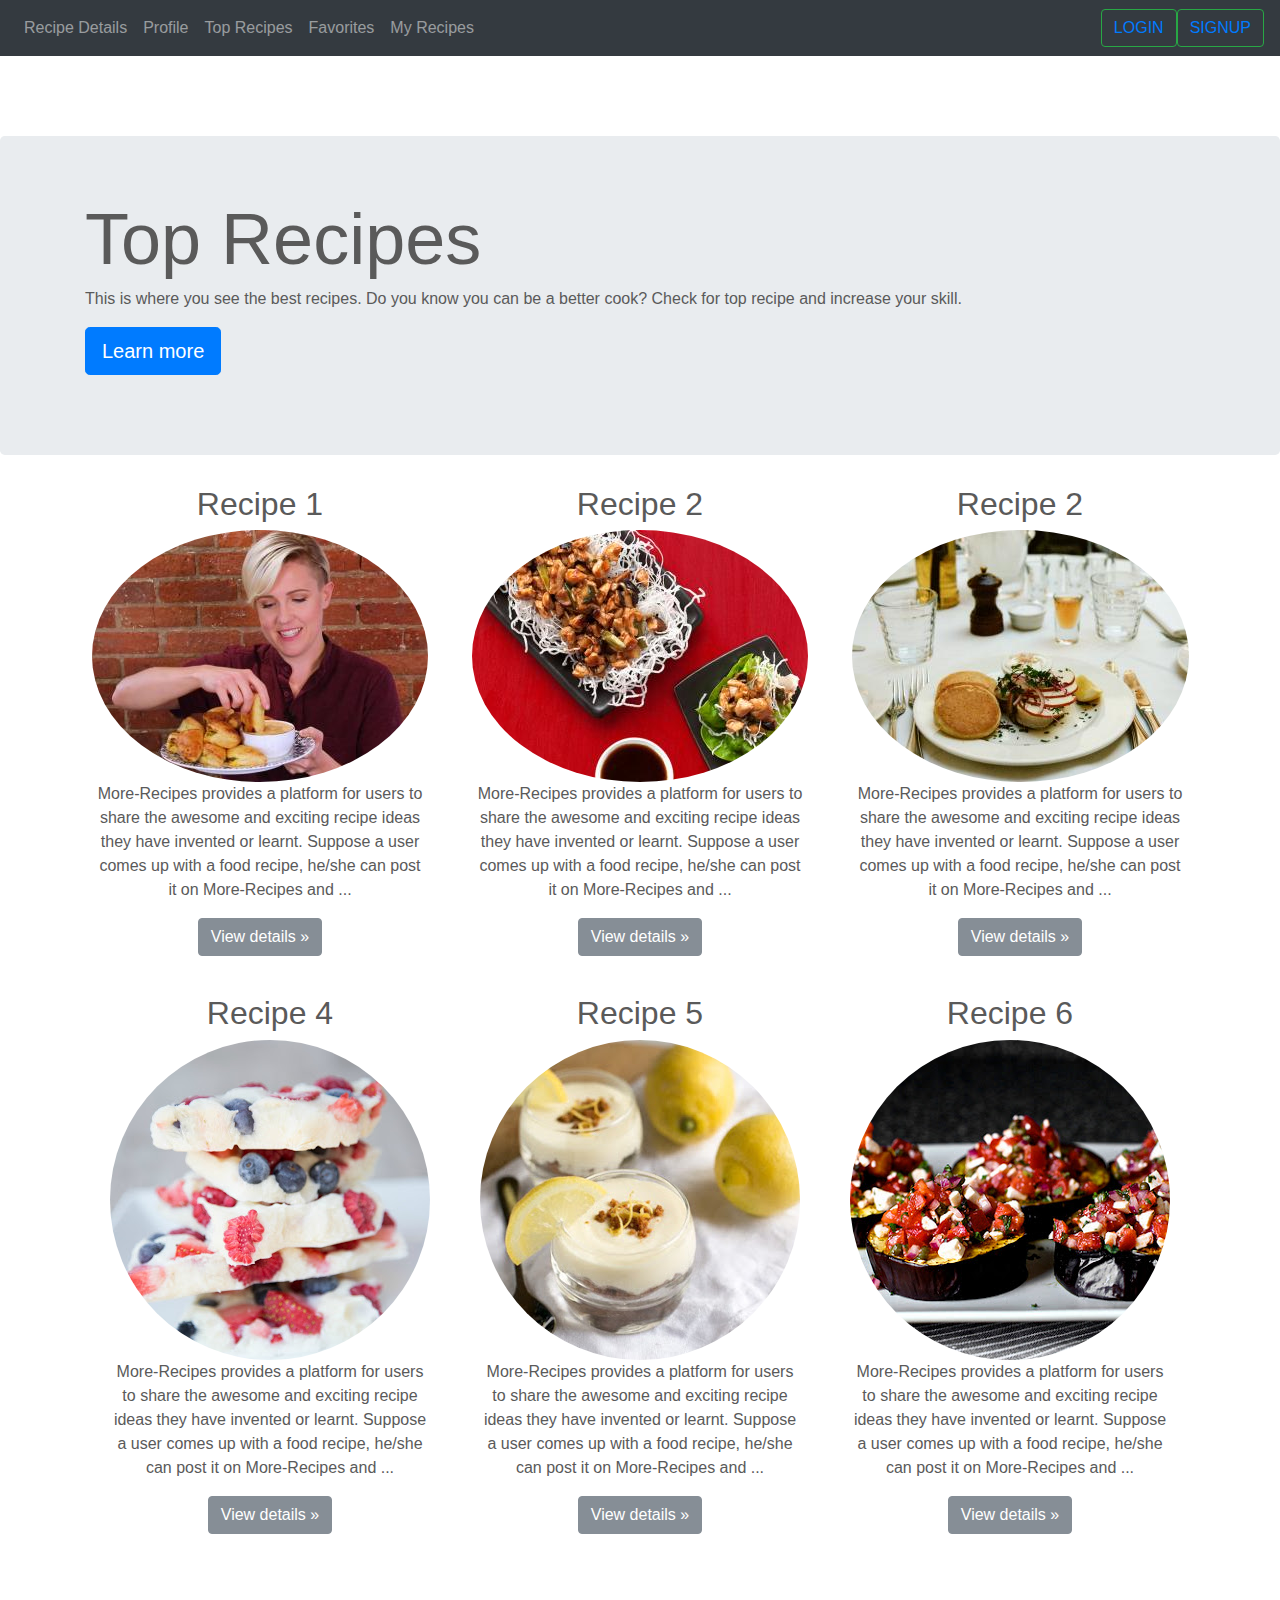
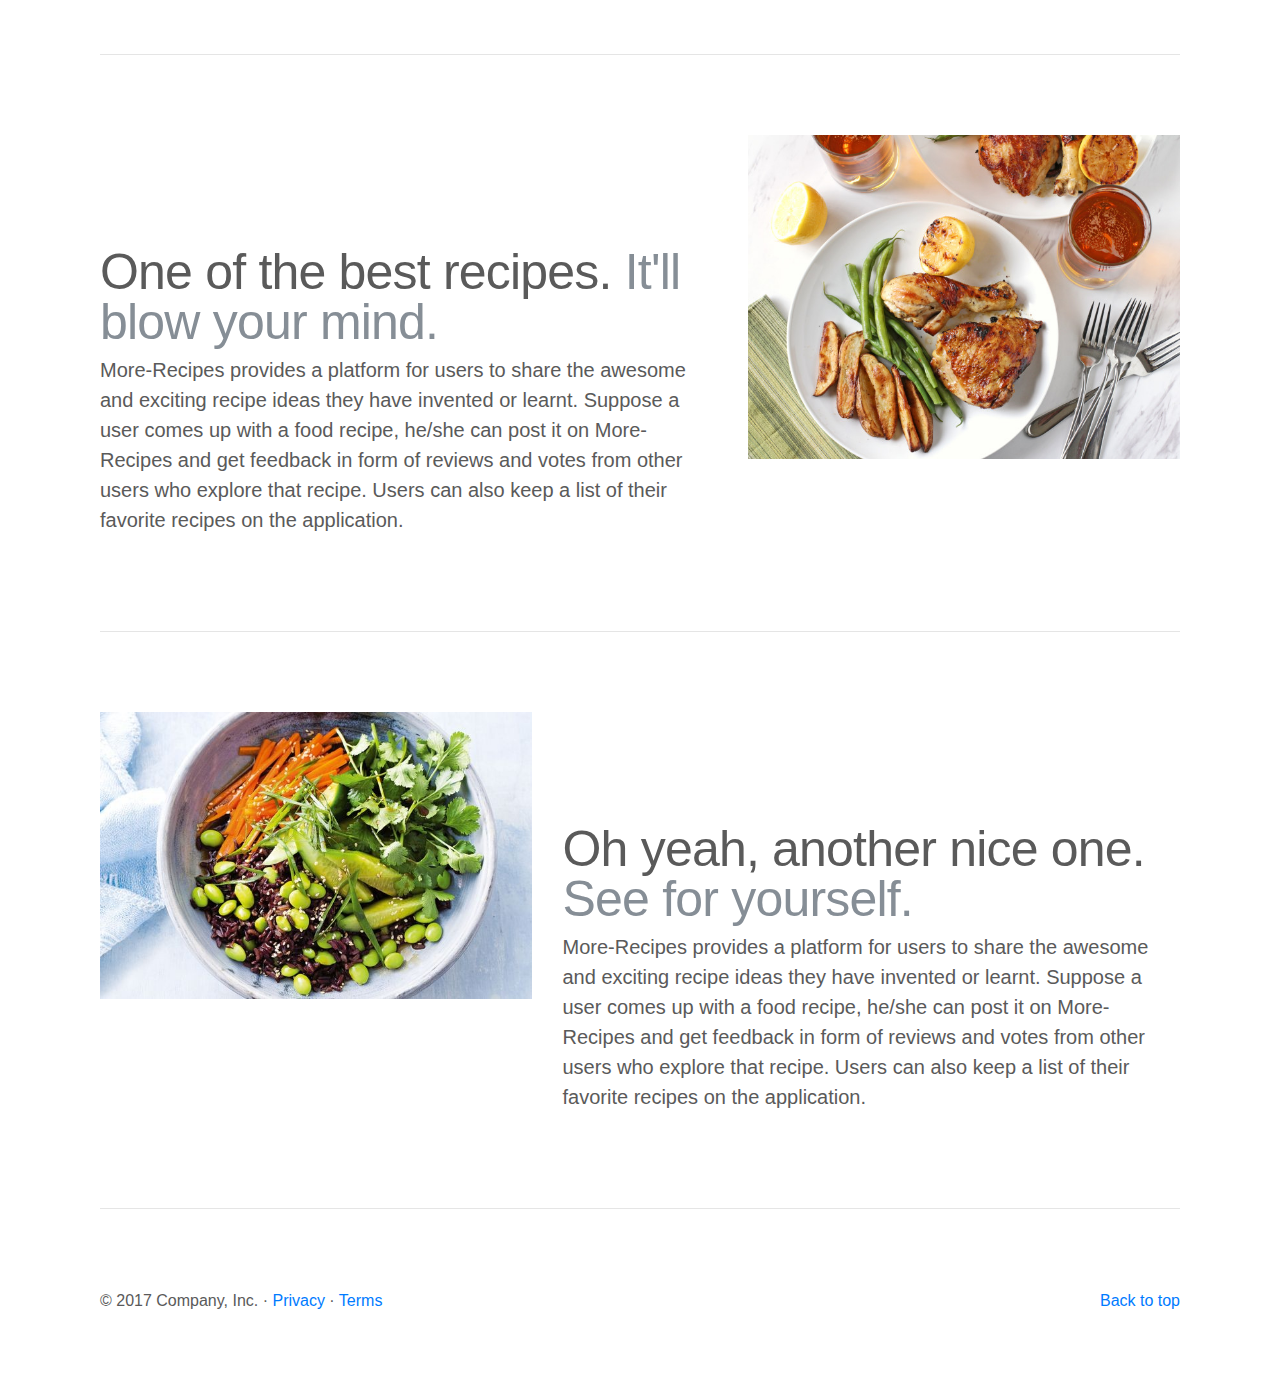
<file: index.html>
<!DOCTYPE html>
<html lang="en">
  <head>
    <meta charset="utf-8">
    <meta name="viewport" content="width=device-width, initial-scale=1, shrink-to-fit=no">
    
    <title>Welcome to more recipes.</title>

        <link rel="stylesheet" href="css/bootstrap.css">
        <link rel="shortcut icon" type="image/png" href="images/favicon.png"/>
    <link href="../css/jumbotron.css" rel="stylesheet">


    <link href="css/carousel.css" rel="stylesheet">
  </head>
  <body>

    <nav class="navbar navbar-expand-md navbar-dark fixed-top bg-dark">
      
      <div class="collapse navbar-collapse" id="navbarCollapse">
        <ul class="navbar-nav mr-auto">
          <li class="nav-item">
            <a class="nav-link" href="html/recipedetails.html">Recipe Details <span class="sr-only"></span></a>
          </li>
          <li class="nav-item">
            <a class="nav-link" href="html/myprofile.html">Profile</a>
          </li>
          <li class="nav-item">
            <a class="nav-link" href="html/toprecipes.html">Top Recipes</a>
          </li>
            <li class="nav-item">
            <a class="nav-link" href="html/favoriterecipes.html">Favorites</a>
          </li>
                    <li class="nav-item">
            <a class="nav-link" href="html/myrecipes.html">My Recipes</a>
          </li>
        </ul>
        <form class="form-inline mt-2 mt-md-0">
              <submit class="btn btn-outline-success my-2 my-sm-0" type="submit"><a href="html/login.html">LOGIN</a></submit><br>
            	<submit class="btn btn-outline-success my-2 my-sm-0" type="submit"><a href="html/signup.html">SIGNUP</a></submit>
        </form>
      </div>
    </nav>

    <div id="myCarousel" class="carousel slide" data-ride="carousel">
      </div><br/>
    
    <div class="jumbotron">
      		<div class="container">
        		<h1 class="display-3">Top Recipes</h1>
        		<p>This is where you see the best recipes. Do you know you can be a better cook? Check for top recipe and increase your skill.</p>
        		<p><a class="btn btn-primary btn-lg" href="#" role="button">Learn more</a></p>
      		</div>
    	</div>
    

    <div class="container marketing">

          <div class="row">
        <div class="col-lg-4">

          <h2>Recipe 1</h2>
          <img src="images/top1.jpeg" class="rounded-circle">
           <p>More-Recipes provides a platform for users to share the awesome and exciting  recipe ideas they have invented or learnt.  Suppose a user comes up with a food recipe,  he/she can post it on More-Recipes and ... </p>
          <p><a class="btn btn-secondary" href="#" role="button">View details &raquo;</a></p>
          
        </div>        
        <div class="col-lg-4">

          <h2>Recipe 2</h2>
          <img src="images/top2.jpeg" class="rounded-circle">
           <p>More-Recipes provides a platform for users to share the awesome and exciting  recipe ideas they have invented or learnt.  Suppose a user comes up with a food recipe,  he/she can post it on More-Recipes and ... </p>
          <p><a class="btn btn-secondary" href="#" role="button">View details &raquo;</a></p>
          
        </div>       
         <div class="col-lg-4">

          <h2>Recipe 2</h2>
           <img src="images/top3.jpeg" class="rounded-circle">
           <p>More-Recipes provides a platform for users to share the awesome and exciting  recipe ideas they have invented or learnt.  Suppose a user comes up with a food recipe,  he/she can post it on More-Recipes and ... </p>
          <p><a class="btn btn-secondary" href="#" role="button">View details &raquo;</a></p>
          


        </div>
      </div>

          <div class="container marketing">

          <div class="row">
        <div class="col-lg-4">

          <h2>Recipe 4</h2>
          <img src="images/top7.jpg" class="rounded-circle">
           <p>More-Recipes provides a platform for users to share the awesome and exciting  recipe ideas they have invented or learnt.  Suppose a user comes up with a food recipe,  he/she can post it on More-Recipes and ... </p>
          <p><a class="btn btn-secondary" href="#" role="button">View details &raquo;</a></p>
          
        </div>        
        <div class="col-lg-4">

          <h2>Recipe 5</h2>
          <img src="images/top5.jpg" class="rounded-circle">
           <p>More-Recipes provides a platform for users to share the awesome and exciting  recipe ideas they have invented or learnt.  Suppose a user comes up with a food recipe,  he/she can post it on More-Recipes and ... </p>
          <p><a class="btn btn-secondary" href="#" role="button">View details &raquo;</a></p>
          
        </div>       
         <div class="col-lg-4">

          <h2>Recipe 6</h2>
           <img src="images/top6.jpg" class="rounded-circle">
           <p>More-Recipes provides a platform for users to share the awesome and exciting  recipe ideas they have invented or learnt.  Suppose a user comes up with a food recipe,  he/she can post it on More-Recipes and ... </p>
          <p><a class="btn btn-secondary" href="#" role="button">View details &raquo;</a></p>
          
          

        </div>
      </div>



      <hr class="featurette-divider">

      <div class="row featurette">
        <div class="col-md-7">
          <h2 class="featurette-heading">One of the best recipes. <span class="text-muted">It'll blow your mind.</span></h2>
          <p class="lead">More-Recipes provides a platform for users to share the awesome and exciting  recipe ideas they have invented or learnt.  Suppose a user comes up with a food recipe,  he/she can post it on More-Recipes and  get feedback in form of reviews and votes from other users who explore that recipe. Users can also keep a list of their favorite recipes on the application.</p>
        </div>
        <div class="col-md-5">
          <img class="featurette-image img-fluid mx-auto"src="images/home3.jpg">
        </div>
      </div>

      <hr class="featurette-divider">

      <div class="row featurette">
        <div class="col-md-7 order-md-2">
          <h2 class="featurette-heading">Oh yeah, another nice one. <span class="text-muted">See for yourself.</span></h2>
          <p class="lead">More-Recipes provides a platform for users to share the awesome and exciting  recipe ideas they have invented or learnt.  Suppose a user comes up with a food recipe,  he/she can post it on More-Recipes and  get feedback in form of reviews and votes from other users who explore that recipe. Users can also keep a list of their favorite recipes on the application.</p>
        </div>
        <div class="col-md-5 order-md-1">
          <img class="featurette-image img-fluid mx-auto" src="images/home2.jpeg">
        </div>
      </div>

      

      <hr class="featurette-divider">

      <!-- /END THE FEATURETTES -->


      <!-- FOOTER -->
      <footer>
        <p class="float-right"><a href="#">Back to top</a></p>
        <p>&copy; 2017 Company, Inc. &middot; <a href="#">Privacy</a> &middot; <a href="#">Terms</a></p>
      </footer>

    </div>
  </body>
</html>
</file>
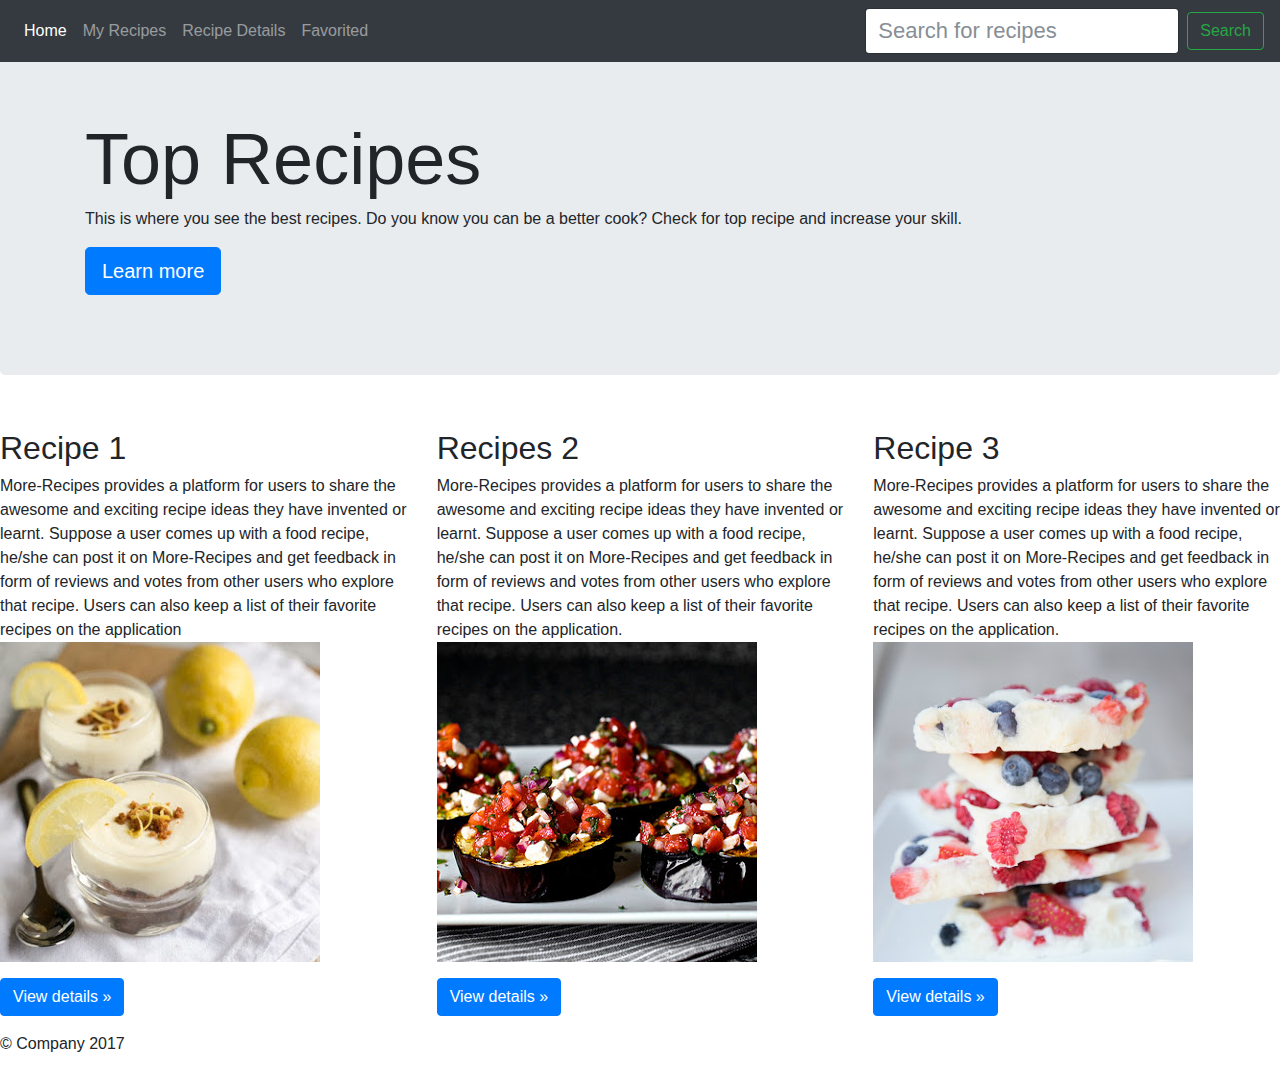
<file: html/favoriterecipes.html>
<!DOCTYPE html>
<html lang="en">
    <head>
        <meta charset="utf-8">
        <meta name="viewport" content="width=device-width, initial-scale=1, shrink-to-fit=no">
        <meta name="description" content="Welcome to top recipes">
        <meta name="author" content="Jendy Jasper">
    
        <title>Top recipes</title>
        <link rel="stylesheet" href="../css/bootstrap.css">

        <link href="../css/jumbotron.css" rel="stylesheet">
        <link rel="shortcut icon" type="image/png" href="../images/favicon.png"/>

    </head>

    <body>

        <nav class="navbar navbar-expand-md navbar-dark fixed-top bg-dark">
     
            <div class="collapse navbar-collapse" id="navbarsExampleDefault">
                <ul class="navbar-nav mr-auto">
                    <li class="nav-item active">
                        <a class="nav-link" href="../index.html">Home <span class="sr-only">(current)</span></a>
                    </li>
                    <li class="nav-item">
           				<a class="nav-link" href="../html/myrecipes.html">My Recipes</a>
         			</li>
          			<li class="nav-item">
            			<a class="nav-link" href="../html/recipedetails.html">Recipe Details</a>
            		</li>
            		<li class="nav-item">
                		<a class="nav-link" href="../html/toprecipes.html">Favorited</a>
          			</li>
          
        		</ul>
        		<form class="form-inline my-2 my-lg-0">
            	<input class="form-control mr-sm-2" type="text" placeholder="Search for recipes" aria-label="Search">
            	<button class="btn btn-outline-success my-2 my-sm-0" type="submit">Search</button>
        		</form>
      		</div>
    	</nav>

        <div class="jumbotron">
      		<div class="container">
        		<h1 class="display-3">Top Recipes</h1>
        		<p>This is where you see the best recipes. Do you know you can be a better cook? Check for top recipe and increase your skill.</p>
        		<p><a class="btn btn-primary btn-lg" href="#" role="button">Learn more</a></p>
      		</div>
    	</div><br>
    <div id="myCarousel" class="carousel slide" data-ride="carousel">
      </div>

    <div id="myCarousel" class="carousel slide" data-ride="carousel">
</div>

	    <div class="row">
	        <div class="col-lg-4">
		          <h2>Recipe 1</h2>
		          <p>More-Recipes provides a platform for users to share the awesome and exciting  recipe ideas they have invented or learnt.  Suppose a user comes up with a food recipe,  he/she can post it on More-Recipes and  get feedback in form of reviews and votes from other users who explore that recipe. Users can also keep a list of their favorite recipes on the application <img src="../images/top5.jpg"> </p>
		          <p><a class="btn btn-primary" href="#" role="button">View details &raquo;</a></p>
		        </div>
		        <div class="col-lg-4">
		          <h2>Recipes 2</h2>
		          <p>More-Recipes provides a platform for users to share the awesome and exciting  recipe ideas they have invented or learnt.  Suppose a user comes up with a food recipe,  he/she can post it on More-Recipes and  get feedback in form of reviews and votes from other users who explore that recipe. Users can also keep a list of their favorite recipes on the application.<img src="../images/top6.jpg"> </p>
		          <p><a class="btn btn-primary" href="#" role="button">View details &raquo;</a></p>
		       </div>
		        <div class="col-lg-4">
		          <h2>Recipe 3</h2>
		          <p>More-Recipes provides a platform for users to share the awesome and exciting  recipe ideas they have invented or learnt.  Suppose a user comes up with a food recipe,  he/she can post it on More-Recipes and  get feedback in form of reviews and votes from other users who explore that recipe. Users can also keep a list of their favorite recipes on the application. <img src="../images/top7.jpg"> </p>
		          <p><a class="btn btn-primary" href="#" role="button">View details &raquo;</a></p>
		        </div>
	     </div>

	     <footer class="footer">
	     	<p>&copy; Company 2017</p>
	     </footer>

	    </div>
	  </body>
</html>
</file>
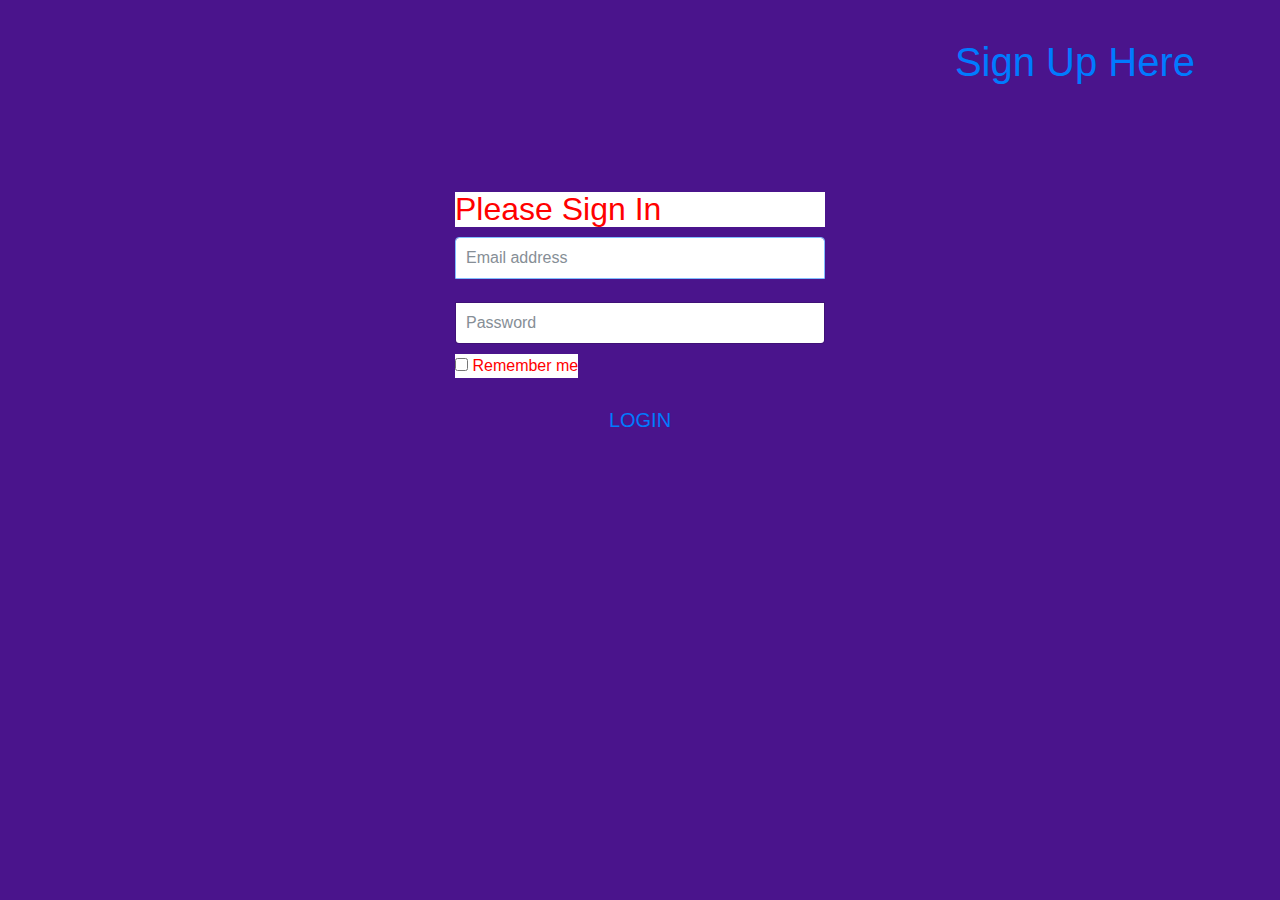
<file: html/login.html>
<!DOCTYPE html>
<html lang="en">
  	<head>
    	<meta charset="utf-8">
    	<meta name="viewport" content="width=device-width, initial-scale=1, shrink-to-fit=no">
   

    	<title>Signin Template for Bootstrap</title>

    	<link rel="stylesheet" href="../css/bootstrap.css">
    	<link href="../css/signin.css" rel="stylesheet">
      <link rel="shortcut icon" type="image/png" href="../images/favicon.png"/>

  	</head>

  	<body>

    	<div class="container myimage">
      		<div class="mysignup"><a href="../html/signup.html"><h1>Sign Up Here</h1></a></div>
      			<form class="form-signin">
        			<h2 class="form-signin-heading mycolor">Please Sign In</h2>
        			<label for="inputEmail" class="sr-only">Email address</label>
        			<input type="email" id="inputEmail" class="form-control" placeholder="Email address" required autofocus><br>
        			<label for="inputPassword" class="sr-only">Password</label>
        			<input type="password" id="inputPassword" class="form-control" placeholder="Password" required>
        				<div class="checkbox">
          				<label class="mycolor">
            			<input type="checkbox" value="remember-me"> Remember me
          				</label>
        			</div>
        			<submit class="btn btn-lg btn-block" type="submit"><a href="../index.html">LOGIN</a></submit>
      			</form>

    	</div>
  </body>
</html>
</file>
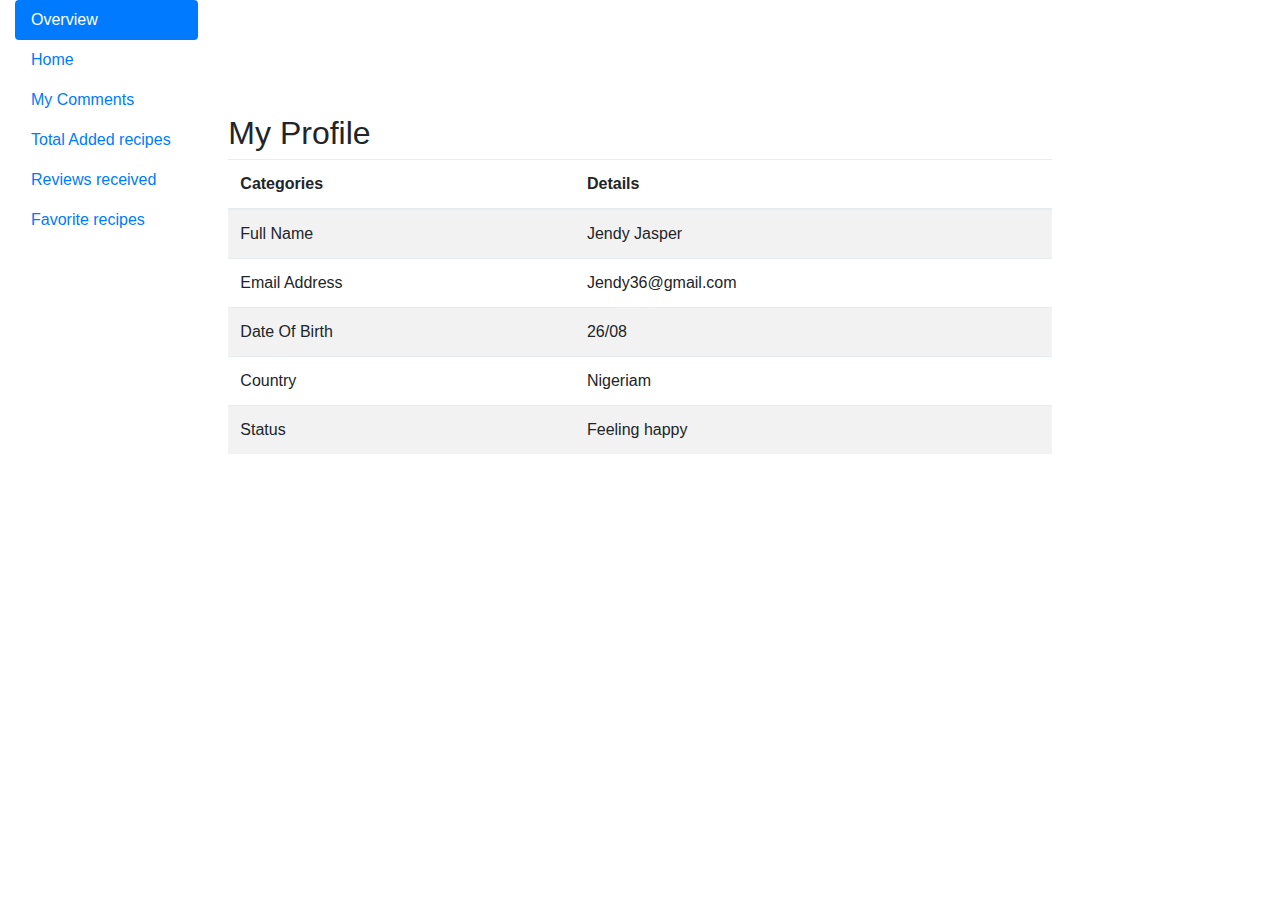
<file: html/myprofile.html>
<!DOCTYPE html>
<html lang="en">
    <head>
        <meta name="viewport" content="width=device-width, initial-scale=1, shrink-to-fit=no">

        <title>profile page</title>

        <link rel="stylesheet" href="../css/bootstrap.css">
    	<link rel="stylesheet" type="text/css" href="../css/dashboard.css">
      <link rel="shortcut icon" type="image/png" href="../images/favicon.png"/>

    </head>

    <body>
   
    <div class="container-fluid">
        <div class="row">
            <nav class="col-sm-3 col-md-2 hidden-xs-down bg-faded sidebar">
                <ul class="nav nav-pills flex-column">
		            <li class="nav-item">
		                <a class="nav-link active" href="#">Overview <span class="sr-only">(current)</span></a>
		            </li>
		            <li class="nav-item">
		                <a class="nav-link" href="../index.html">Home <span class="sr-only">(current)</span></a>
		            </li>
		            <li class="nav-item">
		                <a class="nav-link" href="#">My Comments</a>
		            </li>
		            <li class="nav-item">
		                <a class="nav-link" href="#">Total Added recipes</a>
		            </li>
		            <li class="nav-item">
		                <a class="nav-link" href="#">Reviews received</a>
		            </li>
		          </ul>

		        <ul class="nav nav-pills flex-column">
		            <li class="nav-item">
		                <a class="nav-link" href="../html/favoriterecipes.html">Favorite recipes</a>
		              
		            </li>

		        </ul>

		        <ul class="nav nav-pills flex-column">

		          </ul>
        </nav>
<div class="dash">
        <main class="col-sm-9 offset-sm-3 col-md-10 offset-md-2 pt-3">
         

          <h2>My Profile</h2>
          <div class="table-responsive">
            <table class="table table-striped">
              <thead>
                <tr>
                  <th>Categories</th>
                  <th>Details</th>

                </tr>
              </thead>
              <tbody>
                <tr>
                  <td>Full Name</td>
                  <td>Jendy Jasper</td>

                </tr>
                <tr>
                  <td>Email Address</td>
                  <td>Jendy36@gmail.com</td>

                </tr>
                <tr>
                  <td>Date Of Birth</td>
                  <td>26/08</td>

                </tr>
                <tr>
                  <td>Country</td>
                  <td>Nigeriam</td>

                </tr>
                <tr>
                  <td>Status</td>
                  <td>Feeling happy</td>

                </tr>
                
              </tbody>
            </table>
          </div>
        </main>
      </div>
    </div>
</div>

  </body>
</html>
</file>
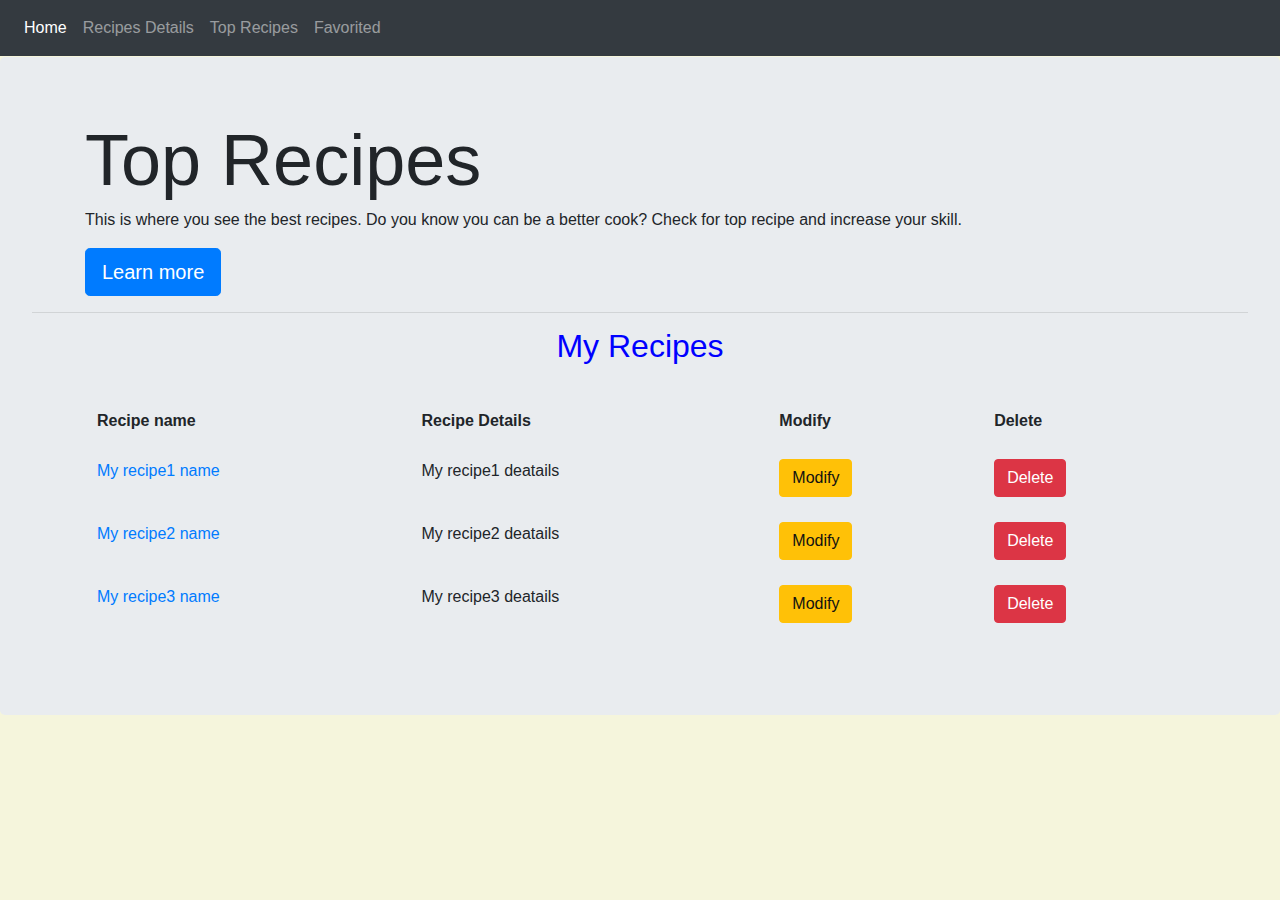
<file: html/myrecipes.html>
<!DOCTYPE html>
<html>
<head>
    <link rel="stylesheet" type="text/css" href="../css/bootstrap.css">

    <link rel="stylesheet" type="text/css" href="../css/basic.css">
    <link rel="shortcut icon" type="image/png" href="../images/favicon.png"/>

    <script type="text/javascript"src="../js/basic.js"></script>
	<title>My Recipes</title>
</head>
<body>
    <nav class="navbar navbar-expand-md navbar-dark fixed-top bg-dark">
     
        <div class="collapse navbar-collapse" id="navbarsExampleDefault">
            <ul class="navbar-nav mr-auto">
                <li class="nav-item active">
                     <a class="nav-link" href="../index.html">Home <span class="sr-only">(current)</span></a>
                </li>
                <li class="nav-item">
                    <a class="nav-link" href="../html/recipedetails.html">Recipes Details</a>
                </li>
                <li class="nav-item">
                    <a class="nav-link" href="../html/toprecipes.html">Top Recipes</a>
                </li>
                <li class="nav-item">
                    <a class="nav-link" href="../html/favoriterecipes.html">Favorited</a>
                </li>
          
            </ul>
        </div>
        </nav><br>
    <hr>
    <div class="container">
    </div>
    <div class="jumbotron">
        <div class="container">
            <h1 class="display-3">Top Recipes</h1>
            <p>This is where you see the best recipes. Do you know you can be a better cook? Check for top recipe and increase your skill.</p>
            <p><a class="btn btn-primary btn-lg" href="#" role="button">Learn more</a></p>
        </div>
    <hr>
    <div class="top">
        <h2>My Recipes</h2>
    
    </div>

    <br>

    <div class="container">
        <table class="table table-hover table-responsive">
            <thead>
                <tr>
                    <th>Recipe name</th>
                    <th>Recipe Details</th>
                    <th>Modify</th>
                    <th>Delete</th>
                </tr>
            </thead>

            
            <tbody>
                <tr>
                    <td><a href="#">My recipe1 name</a></td>
                    <td>My recipe1 deatails</td>
                    <td><input type="button" name="modify" value="Modify" class="btn btn-warning" onclick="confirmModify()"></td>
                    <td><input type="button" name="modify" value="Delete" class="btn btn-danger" onclick="getConfirmation()"></td>
                </tr>
                <tr>
                    <td><a href="#">My recipe2 name</a></td>
                    <td>My recipe2 deatails</td>
                    <td><input type="button" name="modify" value="Modify" class="btn btn-warning" onclick="confirmModify()"></></td>
                    <td><input type="button" name="modify" value="Delete" class="btn btn-danger" onclick="getConfirmation()"></td>
                </tr>
                <tr>
                    <td><a href="#">My recipe3 name</a></td>
                    <td>My recipe3 deatails</td>
                    <td><input type="button" name="modify" value="Modify" class="btn btn-warning" onclick="confirmModify()"></></td>
                    <td><input type="button" name="modify" value="Delete" class="btn btn-danger" onclick="getConfirmation()"></td>

                </tr>
            </tbody>
            </table>
</div>


</body>
</html>
</file>
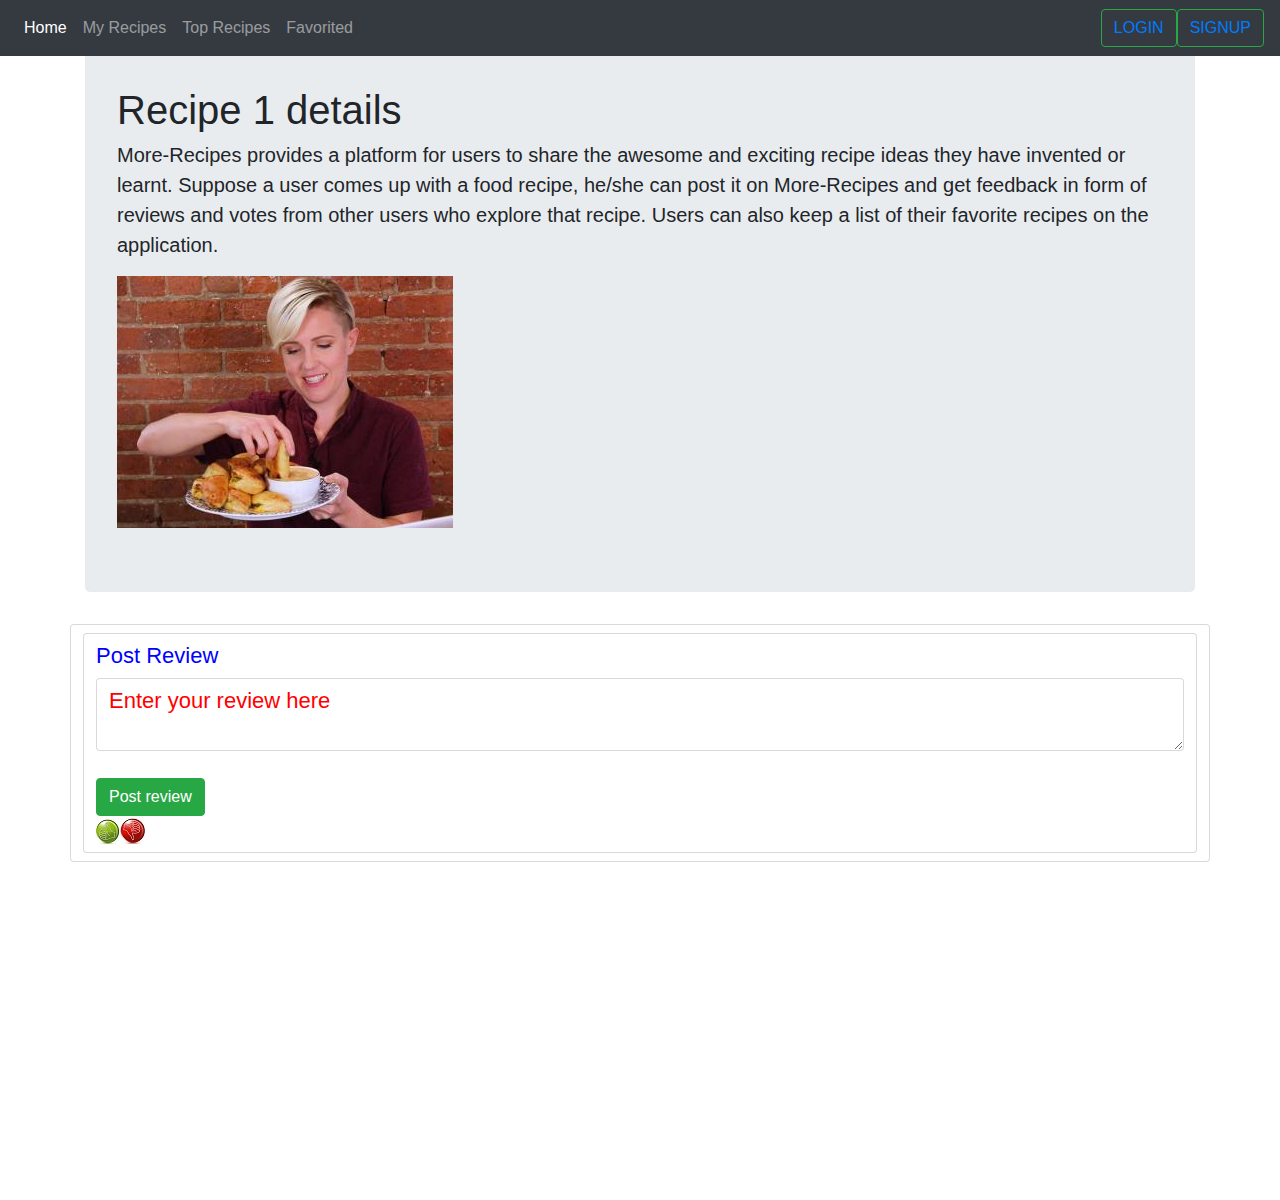
<file: html/recipedetails.html>
<!DOCTYPE html>
<html lang="en">
  	<head>
    	<meta charset="utf-8">
    	<meta name="viewport" content="width=device-width, initial-scale=1, shrink-to-fit=no">

    	<title>Recipe Details</title>

    	<link rel="stylesheet" href="../css/bootstrap.css">

    	<link href="../css/nav-top-bar.css" rel="stylesheet">
      <link rel="shortcut icon" type="image/png" href="../images/favicon.png"/>

  	</head>

  	<body>
		<nav class="navbar navbar-expand-md navbar-dark fixed-top bg-dark">
     
            <div class="collapse navbar-collapse" id="navbarsExampleDefault">
                <ul class="navbar-nav mr-auto">
                    <li class="nav-item active">
                        <a class="nav-link" href="../index.html">Home <span class="sr-only">(current)</span></a>
                    </li>
                    <li class="nav-item">
           				<a class="nav-link" href="../html/myrecipes.html">My Recipes</a>
         			</li>
          			<li class="nav-item">
            			<a class="nav-link" href="../html/toprecipes.html">Top Recipes</a>
            		</li>
            		<li class="nav-item">
                		<a class="nav-link" href="../html/favoriterecipes.html">Favorited</a>
          			</li>
          
        		</ul>
        		<form class="form-inline my-2 my-lg-0">

            	<button class="btn btn-outline-success my-2 my-sm-0" type="submit"><a href="../html/login.html">LOGIN</a></button><br>
            	<button class="btn btn-outline-success my-2 my-sm-0" type="submit"><a href="../html/SIGNUP.html">SIGNUP</a></button>
        		</form>
      		</div>
    	</nav><br>
    	<div class="container">
      		<div class="jumbotron">
        		<h1>Recipe 1 details</h1>
        		<p class="lead">More-Recipes provides a platform for users to share the awesome and exciting  recipe ideas they have invented or learnt.  Suppose a user comes up with a food recipe,  he/she can post it on More-Recipes and  get feedback in form of reviews and votes from other users who explore that recipe. Users can also keep a list of their favorite recipes on the application.</p>
        		<div><img src="../images/top1.jpeg"></div>
      		</div>
    	</div>


    	<div class="form-control container">
    		<form class="form-control">
    			<label>Post Review</label>
    			<textarea class="form-control area">Enter your review here</textarea> <br>
    			<input type="submit" name="review" class="btn btn-success" value="Post review">
    			<div class="vote"><img src="../images/upvote.jpg"><img src="../images/downvote.jpg"></div>
    		</form>
		</div>
  	</body>
</html>
</file>
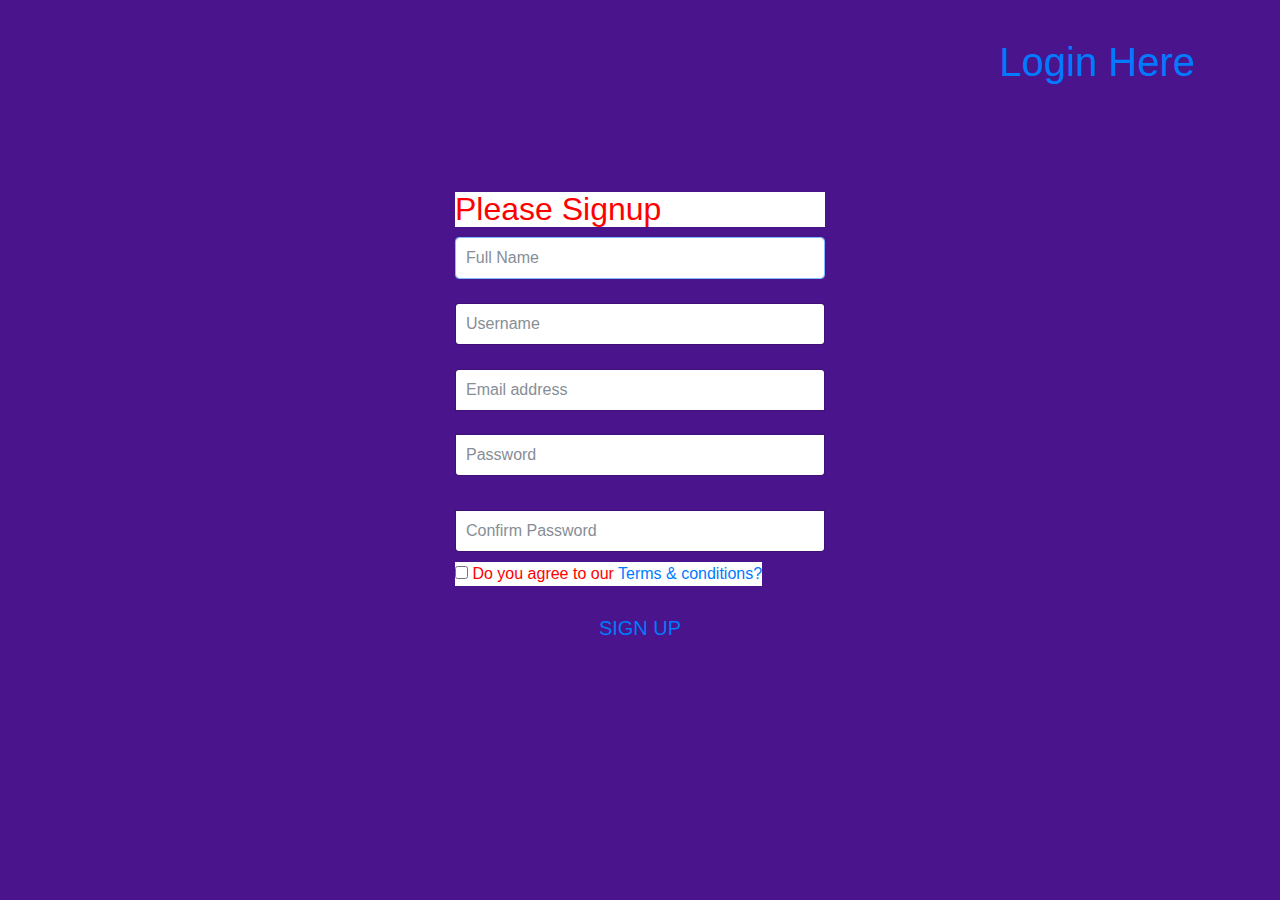
<file: html/signup.html>
<!DOCTYPE html>
<html lang="en">
  	<head>
    	<meta charset="utf-8">
    	<meta name="viewport" content="width=device-width, initial-scale=1, shrink-to-fit=no">
   

    	<title>Signin Template for Bootstrap</title>

    	<link rel="stylesheet" href="../css/bootstrap.css">
    	<link href="../css/signin.css" rel="stylesheet">
      <link rel="shortcut icon" type="image/png" href="../images/favicon.png"/>

  	</head>

  	<body>

    	<div class="container myimage">
      		<div class="mysignup"><a href="../html/login.html"><h1>Login Here</h1></a></div>
      			<form class="form-signin">
        			<h2 class="form-signin-heading mycolor">Please Signup</h2>
        			<label for="inputname" class="sr-only">Enter Full Name</label>
        			<input type="text" id="inputEmail" class="form-control" placeholder="Full Name" required autofocus><br>
        			<label for="inputusername" class="sr-only">Username</label>
        			<input type="text" id="inputPassword" class="form-control" placeholder="Username" required><br>
        			<label for="inputEmail" class="sr-only">Email address</label>
        			<input type="email" id="inputEmail" class="form-control" placeholder="Email address" required autofocus><br>
        			<label for="inputPassword" class="sr-only">Password</label>
        			<input type="password" id="inputPassword" class="form-control" placeholder="Password" required><br>
        			<input type="password" id="inputPassword" class="form-control" placeholder="Confirm Password" required>
        			<div class="checkbox">
          				<label class="mycolor">
            			<input type="checkbox" value="remember-me"> Do you agree to our <a href="#">Terms & conditions?</a>
          				</label>
        			</div>
                <submit class="btn btn-lg btn-block" type="submit"><a href="../index.html">SIGN UP</a></submit>  

      			</form>

    	</div>
  	</body>
</html>
</file>
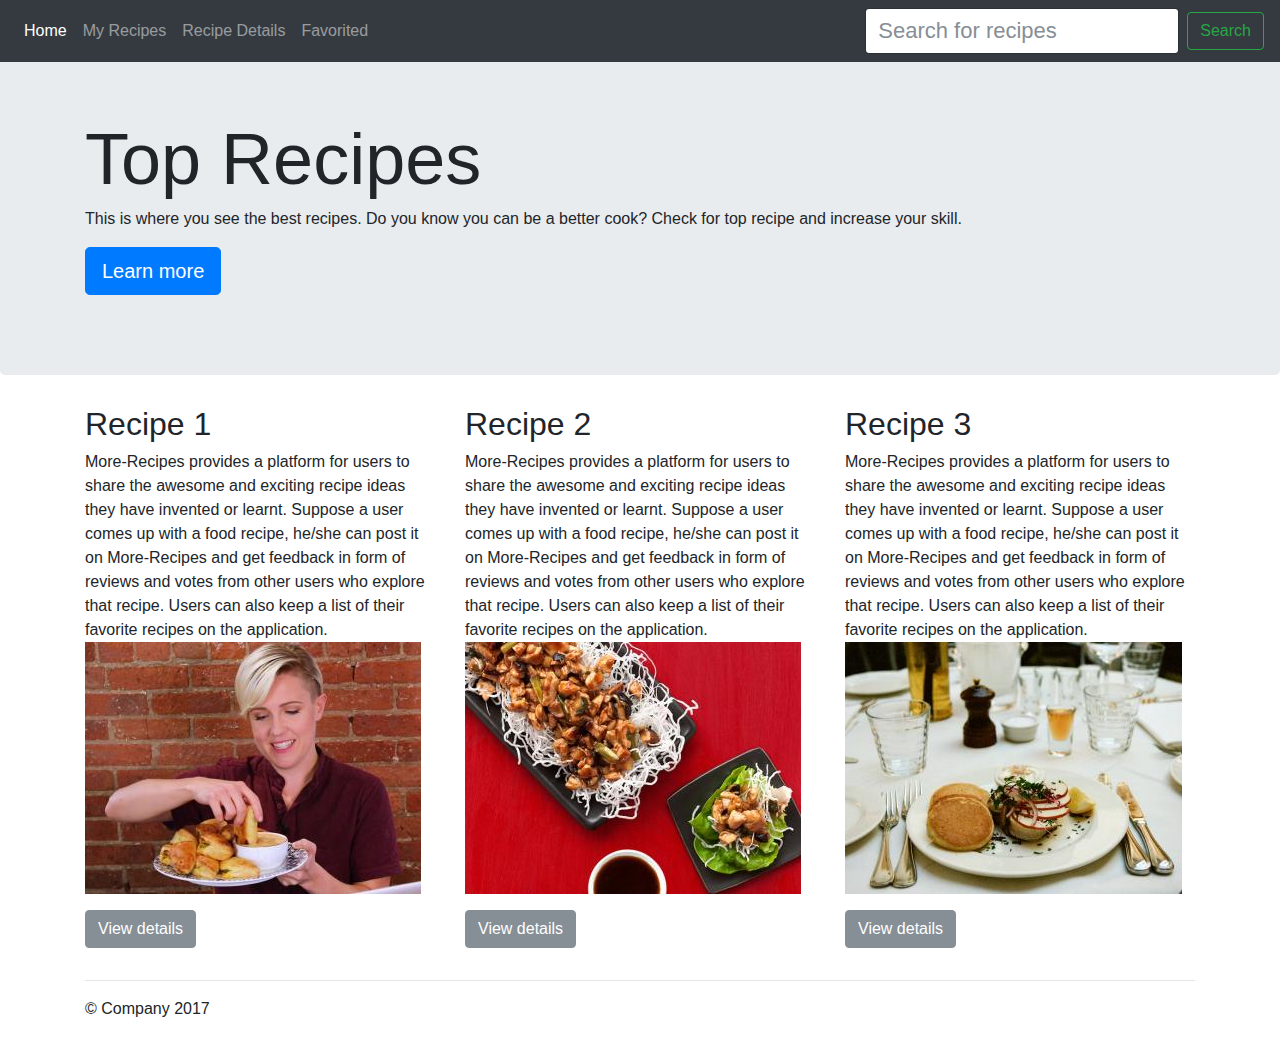
<file: html/toprecipes.html>
<!DOCTYPE html>
<html lang="en">
    <head>
        <meta charset="utf-8">
        <meta name="viewport" content="width=device-width, initial-scale=1, shrink-to-fit=no">
        <meta name="description" content="Welcome to top recipes">
        <meta name="author" content="Jendy Jasper">
    
        <title>Top recipes</title>
        <link rel="stylesheet" href="../css/bootstrap.css">

        <link href="../css/jumbotron.css" rel="stylesheet">
        <link rel="shortcut icon" type="image/png" href="../images/favicon.png"/>

    </head>

    <body>

        <nav class="navbar navbar-expand-md navbar-dark fixed-top bg-dark">
     
            <div class="collapse navbar-collapse" id="navbarsExampleDefault">
                <ul class="navbar-nav mr-auto">
                    <li class="nav-item active">
                        <a class="nav-link" href="../index.html">Home <span class="sr-only">(current)</span></a>
                    </li>
                    <li class="nav-item">
           				<a class="nav-link" href="../html/myrecipes.html">My Recipes</a>
         			</li>
          			<li class="nav-item">
            			<a class="nav-link" href="../html/recipedetails.html">Recipe Details</a>
            		</li>
            		<li class="nav-item">
                		<a class="nav-link" href="../html/favoriterecipes.html">Favorited</a>
          			</li>
          
        		</ul>
        		<form class="form-inline my-2 my-lg-0">
            	<input class="form-control mr-sm-2" type="text" placeholder="Search for recipes" aria-label="Search">
            	<button class="btn btn-outline-success my-2 my-sm-0" type="submit">Search</button>
        		</form>
      		</div>
    	</nav>

        <div class="jumbotron">
      		<div class="container">
        		<h1 class="display-3">Top Recipes</h1>
        		<p>This is where you see the best recipes. Do you know you can be a better cook? Check for top recipe and increase your skill.</p>
        		<p><a class="btn btn-primary btn-lg" href="#" role="button">Learn more</a></p>
      		</div>
    	</div>

    	<div class="container">
      		<div class="row">
        		<div class="col-md-4">
          			<h2>Recipe 1</h2>
          			<p>More-Recipes provides a platform for users to share the awesome and exciting  recipe ideas they have invented or learnt.  Suppose a user comes up with a food recipe,  he/she can post it on More-Recipes and  get feedback in form of reviews and votes from other users who explore that recipe. Users can also keep a list of their favorite recipes on the application. <img src="../images/top1.jpeg"></p>
          			<p><a class="btn btn-secondary" href="#" role="button">View details</a></p>
        		</div>

        		<div class="col-md-4">
          			<h2>Recipe 2</h2>
          			<p>More-Recipes provides a platform for users to share the awesome and exciting  recipe ideas they have invented or learnt.  Suppose a user comes up with a food recipe,  he/she can post it on More-Recipes and  get feedback in form of reviews and votes from other users who explore that recipe. Users can also keep a list of their favorite recipes on the application.<img src="../images/top2.jpeg"> </p>
          		<p><a class="btn btn-secondary" href="#" role="button">View details</a></p>
        		</div>

        		<div class="col-md-4">
          			<h2>Recipe 3</h2>
          			<p>More-Recipes provides a platform for users to share the awesome and exciting  recipe ideas they have invented or learnt.  Suppose a user comes up with a food recipe,  he/she can post it on More-Recipes and  get feedback in form of reviews and votes from other users who explore that recipe. Users can also keep a list of their favorite recipes on the application.<img src="../images/top3.jpeg"> </p>
          			<p><a class="btn btn-secondary" href="#" role="button">View details</a></p>
       			</div>
      		</div>

      		<hr>

        <footer>
        <p>&copy; Company 2017</p>
      	</footer>
    </div>
  </body>
</html>
</file>
<file: css/jumbotron.css>
body {
  padding-top: 3.5rem;
}
</file>
<file: css/carousel.css>
body {
  padding-top: 3rem;
  padding-bottom: 3rem;
  color: #5a5a5a;
}


/* CUSTOMIZE THE CAROUSEL
-------------------------------------------------- */

/* Carousel base class */
.carousel {
  margin-bottom: 4rem;
}
/* Since positioning the image, we need to help out the caption */
.carousel-caption {
  z-index: 10;
  bottom: 3rem;
}

/* Declare heights because of positioning of img element */
.carousel-item {
  height: 32rem;
  background-color: #777;
}
.carousel-item > img {
  position: absolute;
  top: 0;
  left: 0;
  min-width: 100%;
  height: 32rem;
}


/* MARKETING CONTENT
-------------------------------------------------- */

/* Center align the text within the three columns below the carousel */
.marketing .col-lg-4 {
  margin-bottom: 1.5rem;
  text-align: center;
}
.marketing h2 {
  font-weight: normal;
}
.marketing .col-lg-4 p {
  margin-right: .75rem;
  margin-left: .75rem;
}


/* Featurettes
------------------------- */

.featurette-divider {
  margin: 5rem 0; /* Space out the Bootstrap <hr> more */
}

/* Thin out the marketing headings */
.featurette-heading {
  font-weight: 300;
  line-height: 1;
  letter-spacing: -.05rem;
}


/* RESPONSIVE CSS
-------------------------------------------------- */

@media (min-width: 40em) {
  /* Bump up size of carousel content */
  .carousel-caption p {
    margin-bottom: 1.25rem;
    font-size: 1.25rem;
    line-height: 1.4;
  }

  .featurette-heading {
    font-size: 50px;
  }
}

@media (min-width: 62em) {
  .featurette-heading {
    margin-top: 7rem;
  }
}
</file>
<file: css/signin.css>
body {
    padding-top: 40px;
    padding-bottom: 40px;
    background-color: #4a148c;
    
}

.form-signin {
    max-width: 400px;
    padding: 15px;
    margin: 0 auto;
    padding-top: 100px;
}
.form-signin .form-signin-heading,
.form-signin .checkbox {
    margin-bottom: 10px;
}
.form-signin .checkbox {
    font-weight: normal;
}
.form-signin .form-control {
    position: relative;
    height: auto;
    -webkit-box-sizing: border-box;
            box-sizing: border-box;
    padding: 10px;
    font-size: 16px;
}
.form-signin .form-control:focus {
    z-index: 2;
}
.form-signin input[type="email"] {
    margin-bottom: -1px;
    border-bottom-right-radius: 0;
    border-bottom-left-radius: 0;
  }
.form-signin input[type="password"] {
    margin-bottom: 10px;
    border-top-left-radius: 0;
    border-top-right-radius: 0;
}
.mycolor {
    color: red;
    background-color: white;

}
.mysignup {
    text-align: right;
}

a:hover {
    color: #e5104c;
}
</file>
<file: css/dashboard.css>
.dash {
  padding-top: 100px;
  width: 80%;
}
.the-side {
  padding-top: 100px;
}
</file>
<file: css/basic.css>
body {
	background-color: #f5f5dc;
}
.one {
	background-color: #696969;
	font-size: 20px;
	text-align: right;
	color: white;
	margin: 20px;
	padding: 15px;
}
.main-1{
	width: 45%;
	float: left;
	height: 100%;
	padding-left: 22px;
}

.side-1{
	width: 22%;
	float: left;
	height: 100%;
	padding-top: -20px;
	padding-right: 30px;
}

.side-2 {
	width: 33%;
	float: left;
	height: 100%;
	padding-top: -20px;
	padding-left: 60px;
}

.top {
    text-align: center;
    color: blue;
}
.one a:link, .one a:visited {
	color: white;
}

.one a:hover, .one a:visited, .one a:focus {
	color: #00ff00;
}

.avatar {
	text-align: center;
}

legend {
    display: block;
    padding-left: 2px;
    padding-right: 2px;
    border: none;
    text-align: center;
} 

.navbar {
  background-color: #222;
  border-color: #080808;
}

.more-recipe {
	color: black;
	text-align: center;
	text-decoration: bold;
	font-size: 22px;
	font-family: Arial, Helvetica, sans-serif;

}
.mysearch {
    align-content:right;
}
.area{
    height: 150px;
}
.vote {
    text-align: left;
}
</file>
<file: css/nav-top-bar.css>
body {
    min-height: 75rem;
}
</file>
